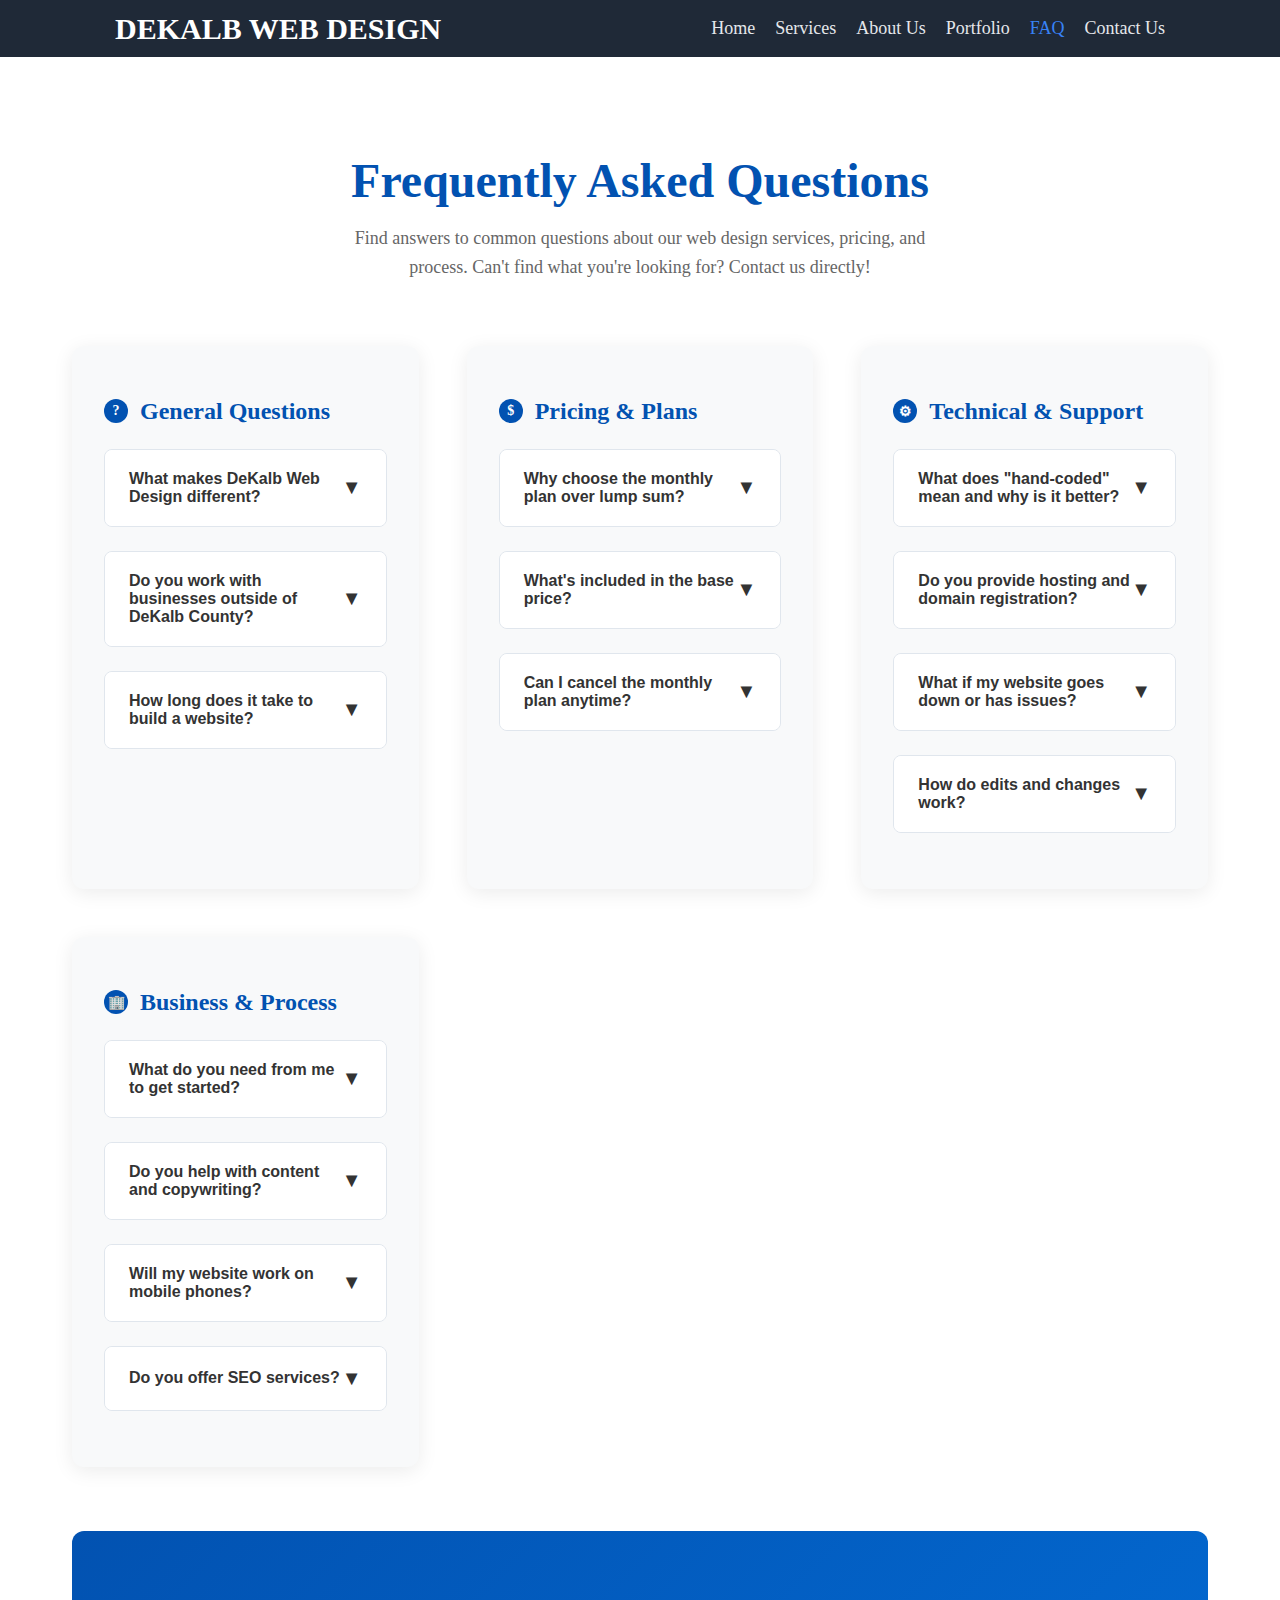
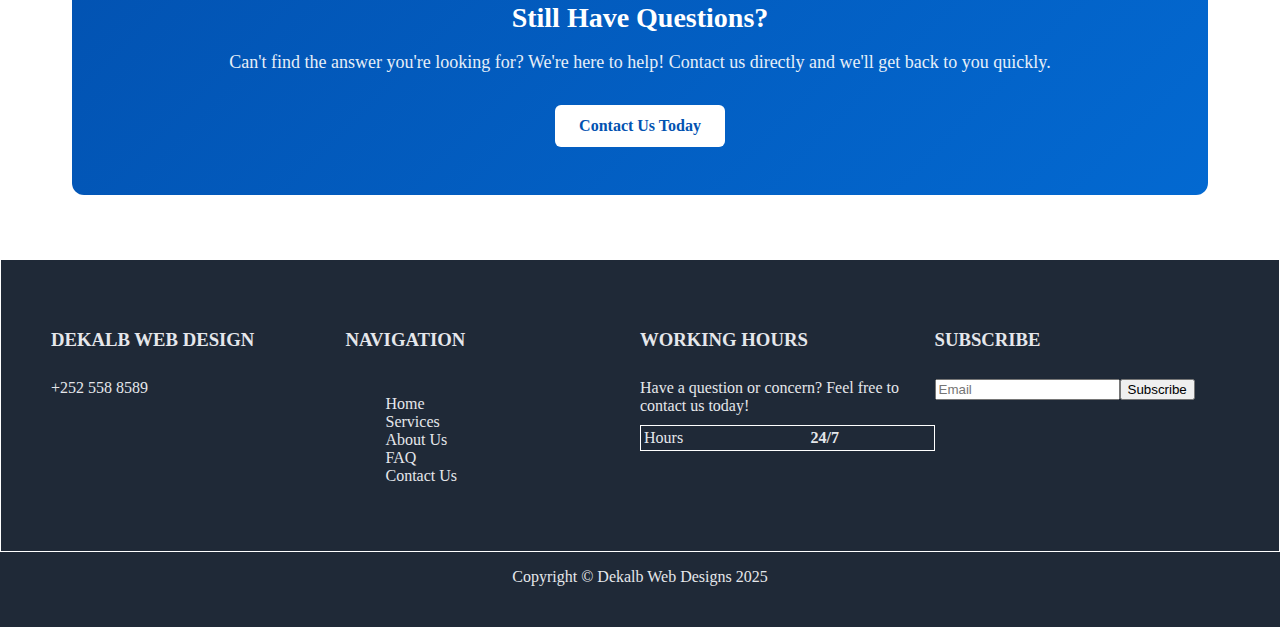
<file: pages/faq.html>
<!DOCTYPE html>
<html lang="en">
<head>
    <meta charset="UTF-8">
    <meta name="viewport" content="width=device-width, initial-scale=1.0">
    <meta name="description" content="Frequently Asked Questions - DeKalb Web Design. Get answers about our web design services, pricing, hosting, and support in DeKalb County, GA.">
    <title>FAQ - Dekalb Web Design</title>
    <link rel="stylesheet" href="../style.css">
    <style>
        /* FAQ Specific Styles */
        .faq-container {
            max-width: 1200px;
            margin: 0 auto;
            padding: 4rem 2rem;
            background: #fff;
        }

        .faq-header {
            text-align: center;
            margin-bottom: 4rem;
        }

        .faq-header h1 {
            color: #0252b1;
            font-size: clamp(2rem, 4vw, 3rem);
            margin-bottom: 1rem;
            font-weight: 700;
        }

        .faq-header p {
            color: #666;
            font-size: 1.125rem;
            max-width: 600px;
            margin: 0 auto;
            line-height: 1.6;
        }

        .faq-categories {
            display: grid;
            grid-template-columns: repeat(auto-fit, minmax(300px, 1fr));
            gap: 3rem;
            margin-bottom: 4rem;
        }

        .faq-category {
            background: #f8f9fa;
            border-radius: 12px;
            padding: 2rem;
            box-shadow: 0 4px 20px rgba(0, 0, 0, 0.08);
            transition: transform 0.3s ease, box-shadow 0.3s ease;
        }

        .faq-category:hover {
            transform: translateY(-5px);
            box-shadow: 0 8px 30px rgba(0, 0, 0, 0.12);
        }

        .category-title {
            color: #0252b1;
            font-size: 1.5rem;
            font-weight: 700;
            margin-bottom: 1.5rem;
            display: flex;
            align-items: center;
            gap: 0.75rem;
        }

        .category-icon {
            width: 24px;
            height: 24px;
            background: #0252b1;
            border-radius: 50%;
            display: flex;
            align-items: center;
            justify-content: center;
            color: white;
            font-weight: bold;
            font-size: 0.875rem;
        }

        .faq-item {
            margin-bottom: 1.5rem;
            border: 1px solid #e0e6ed;
            border-radius: 8px;
            overflow: hidden;
            background: white;
            transition: all 0.3s ease;
        }

        .faq-item:hover {
            border-color: #0252b1;
            box-shadow: 0 2px 8px rgba(2, 82, 177, 0.1);
        }

        .faq-question {
            background: white;
            border: none;
            width: 100%;
            text-align: left;
            padding: 1.25rem 1.5rem;
            font-size: 1rem;
            font-weight: 600;
            color: #333;
            cursor: pointer;
            transition: all 0.3s ease;
            display: flex;
            justify-content: space-between;
            align-items: center;
        }

        .faq-question:hover {
            background: #f8f9fa;
            color: #0252b1;
        }

        .faq-question.active {
            background: #0252b1;
            color: white;
        }

        .faq-toggle {
            font-size: 1.25rem;
            font-weight: bold;
            transition: transform 0.3s ease;
        }

        .faq-question.active .faq-toggle {
            transform: rotate(180deg);
        }

        .faq-answer {
            max-height: 0;
            overflow: hidden;
            transition: max-height 0.3s ease, padding 0.3s ease;
            background: white;
        }

        .faq-answer.active {
            max-height: 500px;
            padding: 1.5rem;
            border-top: 1px solid #e0e6ed;
        }

        .faq-answer p {
            color: #666;
            line-height: 1.6;
            margin: 0 0 1rem 0;
        }

        .faq-answer p:last-child {
            margin-bottom: 0;
        }

        .faq-answer strong {
            color: #0252b1;
        }

        .contact-cta {
            background: linear-gradient(135deg, #0252b1 0%, #0369d1 100%);
            color: white;
            padding: 3rem 2rem;
            border-radius: 12px;
            text-align: center;
            margin-top: 4rem;
        }

        .contact-cta h2 {
            font-size: 1.75rem;
            margin-bottom: 1rem;
            font-weight: 700;
        }

        .contact-cta p {
            font-size: 1.125rem;
            margin-bottom: 2rem;
            opacity: 0.9;
        }

        .cta-button {
            background: white;
            color: #0252b1;
            padding: 12px 24px;
            border: none;
            border-radius: 6px;
            font-weight: 600;
            font-size: 1rem;
            cursor: pointer;
            transition: all 0.3s ease;
            text-decoration: none;
            display: inline-block;
        }

        .cta-button:hover {
            background: #f8f9fa;
            transform: translateY(-2px);
            box-shadow: 0 4px 12px rgba(0, 0, 0, 0.15);
        }

        @media (max-width: 768px) {
            .faq-container {
                padding: 2rem 1rem;
            }
            
            .faq-categories {
                grid-template-columns: 1fr;
                gap: 2rem;
            }
            
            .faq-category {
                padding: 1.5rem;
            }
        }
    </style>
</head>
<body>
<header class="header">
    <div class="logo">
        <a href="../index.html" style="color: #ffffff; font-size: clamp(1.5rem, 3vw, 1.875rem);">DEKALB WEB DESIGN</a>
    </div>
    <ul class="links">
        <li><a href="../index.html">Home</a></li>
        <li><a href="./services.html">Services</a></li>
        <li><a href="./about.html">About Us</a></li>
        <li><a href="../pages/portfolio.html">Portfolio</a></li>
        <li><a href="./faq.html" class="active">FAQ</a></li>
        <li><a href="./contact.html">Contact Us</a></li>
    </ul>
</header>

<div class="faq-container">
    <div class="faq-header">
        <h1>Frequently Asked Questions</h1>
        <p>Find answers to common questions about our web design services, pricing, and process. Can't find what you're looking for? Contact us directly!</p>
    </div>

    <div class="faq-categories">
        <!-- General Questions -->
        <div class="faq-category">
            <h2 class="category-title">
                <span class="category-icon">?</span>
                General Questions
            </h2>
            
            <div class="faq-item">
                <button class="faq-question" onclick="toggleFAQ(this)">
                    What makes DeKalb Web Design different?
                    <span class="faq-toggle">▼</span>
                </button>
                <div class="faq-answer">
                    <p>We're a <strong>US-based company</strong> located right here in DeKalb County, GA. All our websites are <strong>100% hand-coded from scratch</strong> - no page builders or templates. This means faster loading times, better SEO performance, and completely custom designs tailored to your business.</p>
                    <p>Plus, we offer <strong>24/7 support</strong> and build long-lasting relationships with our clients rather than just one-time transactions.</p>
                </div>
            </div>

            <div class="faq-item">
                <button class="faq-question" onclick="toggleFAQ(this)">
                    Do you work with businesses outside of DeKalb County?
                    <span class="faq-toggle">▼</span>
                </button>
                <div class="faq-answer">
                    <p>Absolutely! While we're proud to be based in DeKalb County, GA, we work with businesses throughout Georgia and across the United States. Our digital services allow us to collaborate effectively with clients anywhere.</p>
                </div>
            </div>

            <div class="faq-item">
                <button class="faq-question" onclick="toggleFAQ(this)">
                    How long does it take to build a website?
                    <span class="faq-toggle">▼</span>
                </button>
                <div class="faq-answer">
                    <p>Most websites are completed within <strong>2-4 weeks</strong> depending on complexity and the number of pages. Single pages can often be completed within a week.</p>
                    <p>The timeline includes design consultation, development, revisions, and testing. We'll provide you with a specific timeline during our initial consultation.</p>
                </div>
            </div>
        </div>

        <!-- Pricing Questions -->
        <div class="faq-category">
            <h2 class="category-title">
                <span class="category-icon">$</span>
                Pricing & Plans
            </h2>
            
            <div class="faq-item">
                <button class="faq-question" onclick="toggleFAQ(this)">
                    Why choose the monthly plan over lump sum?
                    <span class="faq-toggle">▼</span>
                </button>
                <div class="faq-answer">
                    <p>Our <strong>$175/month plan</strong> is perfect for businesses that want:</p>
                    <p>• <strong>No upfront costs</strong> - start immediately with no down payment<br>
                    • <strong>Unlimited edits</strong> - make changes whenever you need<br>
                    • <strong>Included hosting</strong> - no separate hosting fees<br>
                    • <strong>24/7 support</strong> and lifetime updates</p>
                    <p>It's ideal for businesses that want ongoing support and regular updates to their website.</p>
                </div>
            </div>

            <div class="faq-item">
                <button class="faq-question" onclick="toggleFAQ(this)">
                    What's included in the base price?
                    <span class="faq-toggle">▼</span>
                </button>
                <div class="faq-answer">
                    <p>Our Monthly Plan and Lump Sum plan include up to <strong>5 pages</strong>:</p>
                    <p>• Home page<br>
                    • About page<br>
                    • Services page<br>
                    • Contact page<br>
                    • One additional page of your choice</p>
                    <p>Additional pages are <strong>$125 each</strong>, and adding a blog is <strong>$225</strong>.</p>
                    <p>Our Single Page and Event Page plan on the other hand, come with <strong>one page each</strong>, with the single page plan including a complementary contact page.</p>
                </div>
            </div>

            <div class="faq-item">
                <button class="faq-question" onclick="toggleFAQ(this)">
                    Can I cancel the monthly plan anytime?
                    <span class="faq-toggle">▼</span>
                </button>
                <div class="faq-answer">
                    <p>You can cancel the monthly plan for free after <strong>6 Months of continuous service</strong>. Should you cancel before the mandatory 6 month period you will be charged for the remaining cost of the website up to $1500. </p>
                    <p>Also, if you cancel, you will lose access to website and need to find an alternative option for continuous service.</p>
                </div>
            </div>
        </div>

        <!-- Technical Questions -->
        <div class="faq-category">
            <h2 class="category-title">
                <span class="category-icon">⚙</span>
                Technical & Support
            </h2>
            
            <div class="faq-item">
                <button class="faq-question" onclick="toggleFAQ(this)">
                    What does "hand-coded" mean and why is it better?
                    <span class="faq-toggle">▼</span>
                </button>
                <div class="faq-answer">
                    <p><strong>Hand-coded</strong> means we write every line of HTML, CSS, and JavaScript from scratch instead of using page builders like WordPress, Wix, or Squarespace.</p>
                    <p>Benefits include:<br>
                    • <strong>Faster loading times</strong> - cleaner, optimized code<br>
                    • <strong>Better SEO</strong> - Google prefers fast, well-structured sites<br>
                    • <strong>Complete customization</strong> - no template limitations<br>
                    • <strong>Better security</strong> - no plugin vulnerabilities</p>
                </div>
            </div>

            <div class="faq-item">
                <button class="faq-question" onclick="toggleFAQ(this)">
                    Do you provide hosting and domain registration?
                    <span class="faq-toggle">▼</span>
                </button>
                <div class="faq-answer">
                    <p><strong>Yes!</strong> We handle everything:</p>
                    <p>• <strong>Domain registration</strong> - we'll help you choose and register the perfect domain name<br>
                    • <strong>Web hosting</strong> - reliable, fast hosting included in our monthly plan<br>
                    • <strong>SSL certificates</strong> - secure your site with HTTPS<br>
                    • <strong>Email setup</strong> - professional email addresses with your domain</p>
                </div>
            </div>

            <div class="faq-item">
                <button class="faq-question" onclick="toggleFAQ(this)">
                    What if my website goes down or has issues?
                    <span class="faq-toggle">▼</span>
                </button>
                <div class="faq-answer">
                    <p>We provide <strong>24/7 monitoring and support</strong>. If there's ever an issue with your website, we'll:</p>
                    <p>• <strong>Detect problems quickly</strong> with automated monitoring<br>
                    • <strong>Fix issues immediately</strong> - often before you even notice<br>
                    • <strong>Keep you informed</strong> about any maintenance or updates<br>
                    • <strong>Maintain backups</strong> so your data is always safe</p>
                </div>
            </div>

            <div class="faq-item">
                <button class="faq-question" onclick="toggleFAQ(this)">
                    How do edits and changes work?
                    <span class="faq-toggle">▼</span>
                </button>
                <div class="faq-answer">
                    <p><strong>Monthly plan clients</strong> get unlimited edits included - just contact us with your changes and we'll handle them quickly.</p>
                    <p><strong>Lump sum clients</strong> pay $50/hour for edits with a 1-hour minimum. Most small changes (text updates, image swaps) are completed within an hour.</p>
                    <p>All clients can request edits via phone, email, or our contact form.</p>
                </div>
            </div>
        </div>

        <!-- Business Questions -->
        <div class="faq-category">
            <h2 class="category-title">
                <span class="category-icon">🏢</span>
                Business & Process
            </h2>
            
            <div class="faq-item">
                <button class="faq-question" onclick="toggleFAQ(this)">
                    What do you need from me to get started?
                    <span class="faq-toggle">▼</span>
                </button>
                <div class="faq-answer">
                    <p>To get started, we'll need:</p>
                    <p>• <strong>Your business information</strong> - what you do, your target audience<br>
                    • <strong>Content</strong> - text, images, logos you want on the site<br>
                    • <strong>Design preferences</strong> - colors, styles, examples you like<br>
                    • <strong>Contact information</strong> - phone, email, address, hours</p>
                    <p>Don't worry if you don't have everything ready - we'll guide you through the process!</p>
                </div>
            </div>

            <div class="faq-item">
                <button class="faq-question" onclick="toggleFAQ(this)">
                    Do you help with content and copywriting?
                    <span class="faq-toggle">▼</span>
                </button>
                <div class="faq-answer">
                    <p><strong>Absolutely!</strong> We can help you:</p>
                    <p>• <strong>Write compelling copy</strong> that converts visitors to customers<br>
                    • <strong>Optimize content for SEO</strong> to help you rank on Google<br>
                    • <strong>Structure information</strong> in a user-friendly way<br>
                    • <strong>Source stock photos</strong> if you need professional images</p>
                </div>
            </div>

            <div class="faq-item">
                <button class="faq-question" onclick="toggleFAQ(this)">
                    Will my website work on mobile phones?
                    <span class="faq-toggle">▼</span>
                </button>
                <div class="faq-answer">
                    <p><strong>Yes!</strong> Every website we build is <strong>fully responsive</strong>, meaning it automatically adapts to look perfect on:</p>
                    <p>• Desktop computers<br>
                    • Tablets<br>
                    • Smartphones<br>
                    • All screen sizes</p>
                    <p>With over 60% of web traffic coming from mobile devices, this is essential for your success.</p>
                </div>
            </div>

            <div class="faq-item">
                <button class="faq-question" onclick="toggleFAQ(this)">
                    Do you offer SEO services?
                    <span class="faq-toggle">▼</span>
                </button>
                <div class="faq-answer">
                    <p><strong>Basic SEO optimization is included</strong> with all our websites:</p>
                    <p>• <strong>Fast loading speeds</strong> (Google's #1 ranking factor)<br>
                    • <strong>Mobile optimization</strong><br>
                    • <strong>Clean, semantic code</strong><br>
                    • <strong>Proper meta tags and structure</strong><br>
                    • <strong>Local SEO setup</strong> for local businesses</p>
                    <p>For advanced SEO services and ongoing optimization, we can discuss additional packages.</p>
                </div>
            </div>
        </div>
    </div>

    <div class="contact-cta">
        <h2 style="color: #ffffff;">Still Have Questions?</h2>
        <p>Can't find the answer you're looking for? We're here to help! Contact us directly and we'll get back to you quickly.</p>
        <a href="./contact.html" class="cta-button">Contact Us Today</a>
    </div>
</div>

<div class="footer">
    <div class="footertop">
        <div class="footersub">
            <h3>DEKALB WEB DESIGN</h3>
            <div>+252 558 8589</div>
        </div>
        <div class="footersub">
            <h3>NAVIGATION</h3>
            <ul>
                <li><a href="../index.html">Home</a></li>
                <li><a href="./services.html">Services</a></li>
                <li><a href="./about.html">About Us</a></li>
                <li><a href="./faq.html">FAQ</a></li>
                <li><a href="./contact.html">Contact Us</a></li>
            </ul>
        </div>
        <div class="footersub">
            <h3>WORKING HOURS</h3>
            <div>Have a question or concern? Feel free to contact us today!</div>
            <table class="workingtable">
                <tbody>
                    <tr>
                        <td>Hours</td>
                        <th>24/7</th>
                    </tr>
                </tbody>
            </table>
        </div>
        <div class="footersub">
            <h3>SUBSCRIBE</h3>
            <form class="subbtn" action="https://formsubmit.co/5a2e46af93c6aa77ab3f80234f59ee0e" method="POST">
                <input type="hidden" name="_next" value="https://dekalbwebdesign.com">
                <div>
                    <label for="email"></label>
                    <input type="email" id="email" name="email" placeholder="Email" required>
                </div>
                <div>
                    <button type="submit">Subscribe</button>
                </div>
            </form>
        </div>
    </div>
    <div style="padding: 1rem 0;">Copyright © Dekalb Web Designs 2025</div>
</div>

<script>
function toggleFAQ(button) {
    const answer = button.nextElementSibling;
    const isActive = button.classList.contains('active');
    
    // Close all other FAQ items
    document.querySelectorAll('.faq-question.active').forEach(activeButton => {
        if (activeButton !== button) {
            activeButton.classList.remove('active');
            activeButton.nextElementSibling.classList.remove('active');
        }
    });
    
    // Toggle current FAQ item
    if (isActive) {
        button.classList.remove('active');
        answer.classList.remove('active');
    } else {
        button.classList.add('active');
        answer.classList.add('active');
    }
}

// Close FAQ when clicking outside
document.addEventListener('click', function(event) {
    if (!event.target.closest('.faq-item')) {
        document.querySelectorAll('.faq-question.active').forEach(button => {
            button.classList.remove('active');
            button.nextElementSibling.classList.remove('active');
        });
    }
});
</script>

</body>
</html>
</file>
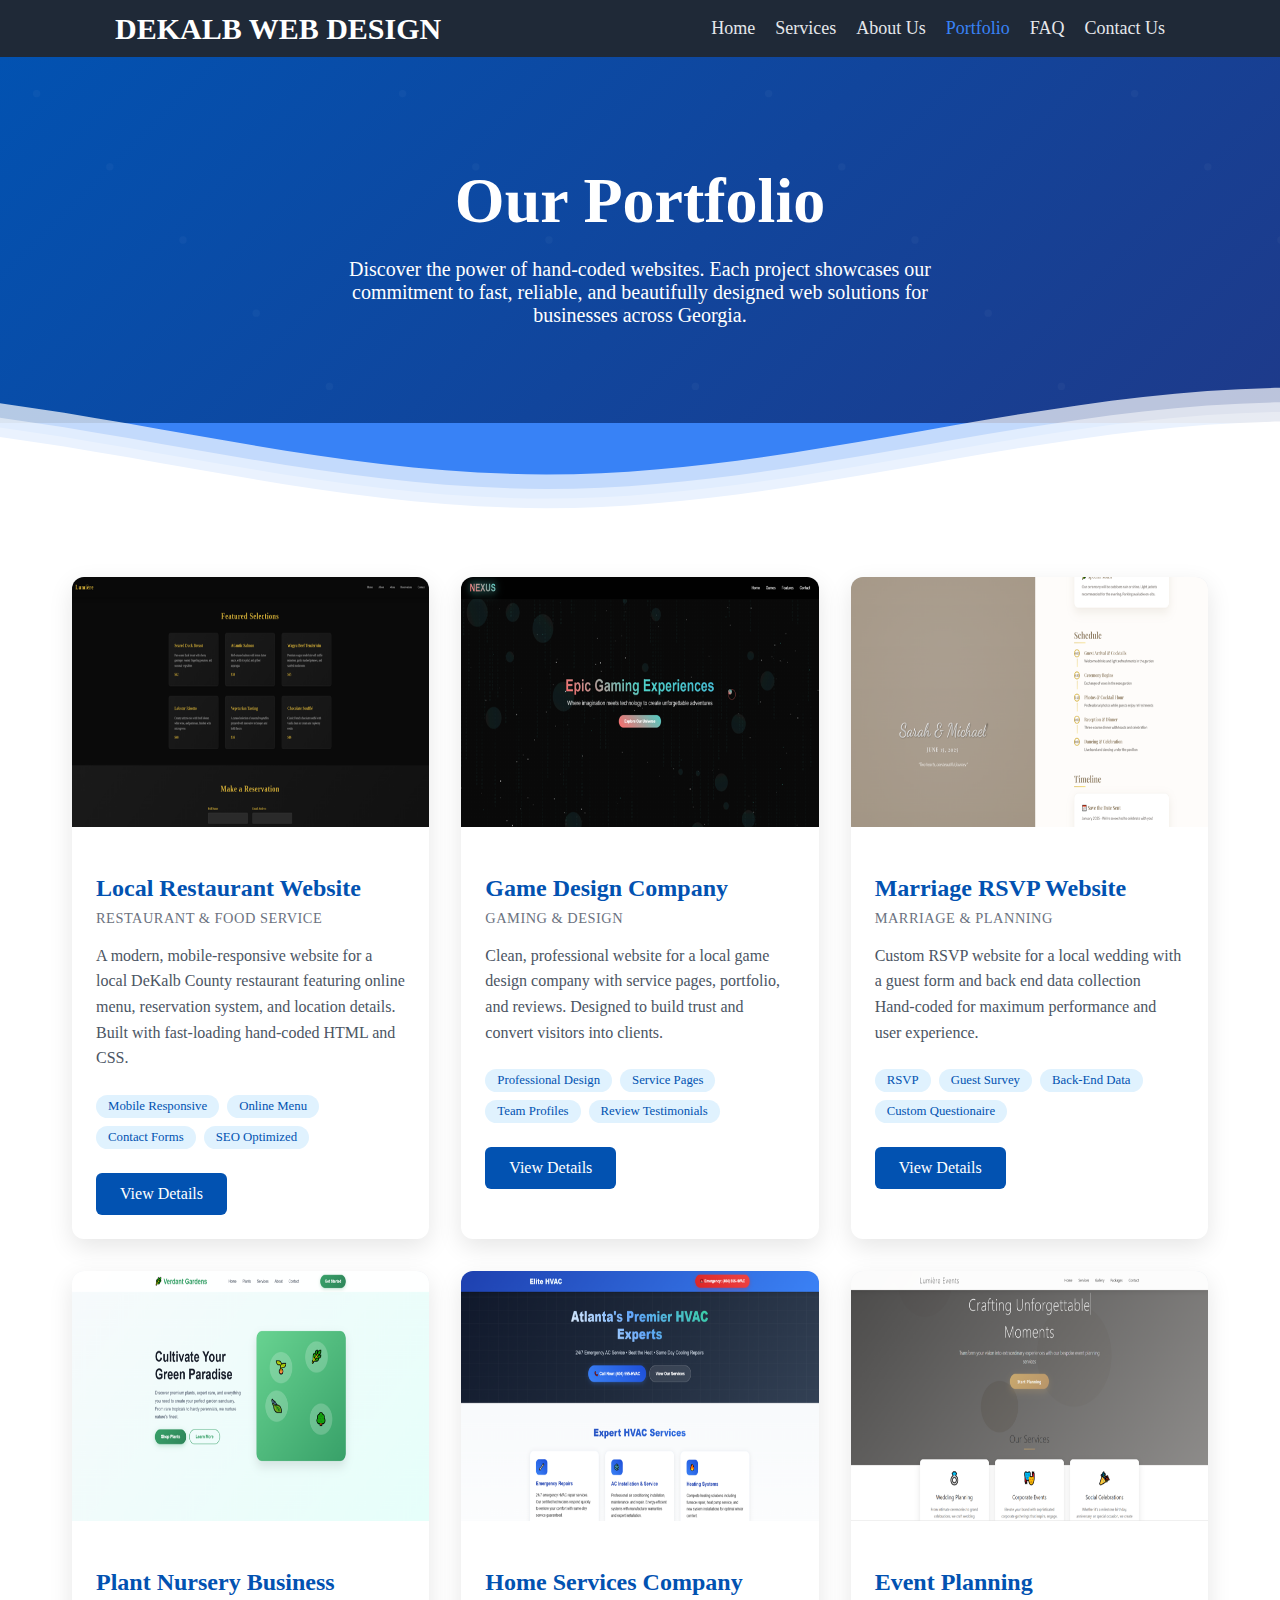
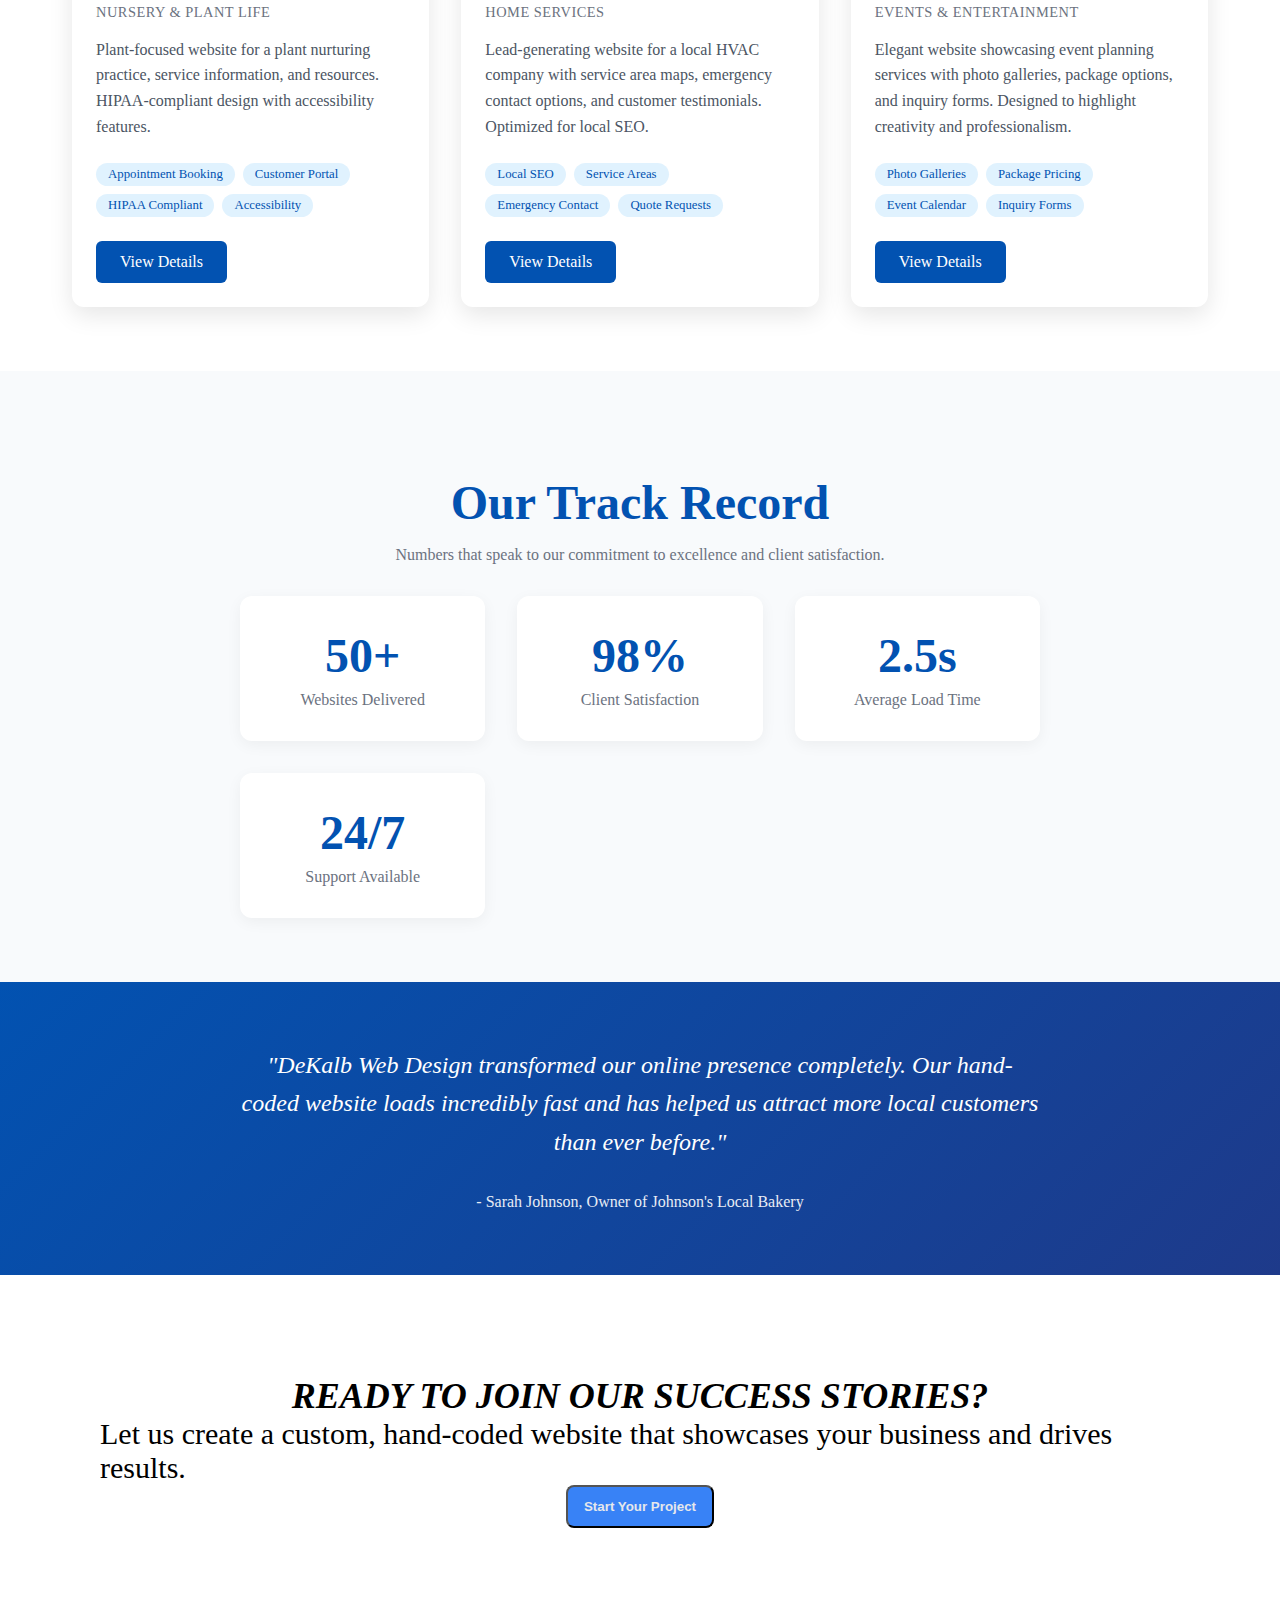
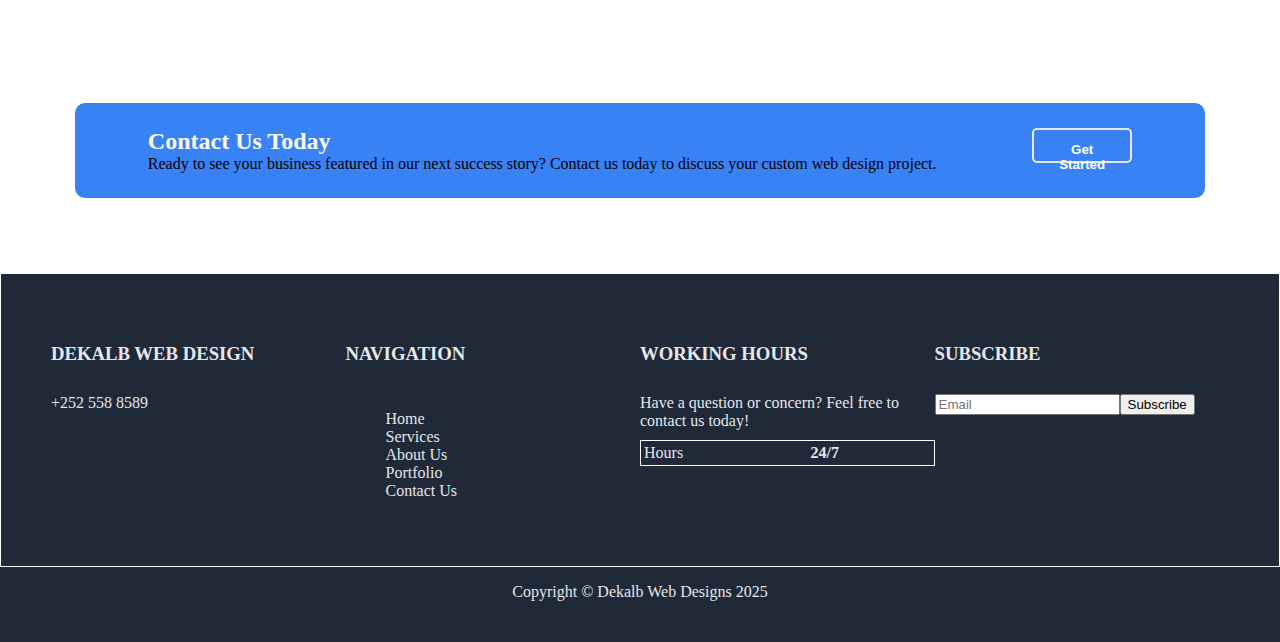
<file: pages/portfolio.html>
<!DOCTYPE html>
<html lang="en">
<head>
    <meta charset="UTF-8">
    <meta name="viewport" content="width=device-width, initial-scale=1.0">
    <meta name="description" content="View our portfolio of custom hand-coded websites. Professional web design examples from DeKalb Web Design serving businesses in DeKalb County, GA.">
    <title>Portfolio - Dekalb Web Design</title>
    <link rel="stylesheet" href="../style.css">
    <style>
        /* Portfolio specific styles that match the existing design language */
        .portfolio-hero {
            background: linear-gradient(135deg, #0252b1 0%, #1e3a8a 100%);
            color: white;
            padding: 4rem 2rem;
            text-align: center;
            position: relative;
            overflow: hidden;
        }
        
        .portfolio-hero::before {
            content: '';
            position: absolute;
            top: 0;
            left: 0;
            right: 0;
            bottom: 0;
            background: url('data:image/svg+xml,<svg xmlns="http://www.w3.org/2000/svg" viewBox="0 0 100 100"><circle cx="10" cy="10" r="1" fill="rgba(255,255,255,0.1)"/><circle cx="30" cy="30" r="1" fill="rgba(255,255,255,0.1)"/><circle cx="50" cy="50" r="1" fill="rgba(255,255,255,0.1)"/><circle cx="70" cy="70" r="1" fill="rgba(255,255,255,0.1)"/><circle cx="90" cy="90" r="1" fill="rgba(255,255,255,0.1)"/></svg>');
            opacity: 0.3;
        }
        
        .portfolio-hero h1 {
            font-size: clamp(2.5rem, 5vw, 4rem);
            font-weight: bold;
            margin-bottom: 1rem;
            position: relative;
            z-index: 1;
        }
        
        .portfolio-hero p {
            font-size: 1.25rem;
            margin-bottom: 2rem;
            max-width: 600px;
            margin-left: auto;
            margin-right: auto;
            position: relative;
            z-index: 1;
        }
        
        .portfolio-grid {
            display: grid;
            grid-template-columns: repeat(auto-fit, minmax(350px, 1fr));
            gap: 2rem;
            padding: 4rem 2rem;
            max-width: 1200px;
            margin: 0 auto;
        }
        
        .portfolio-item {
            background: white;
            border-radius: 12px;
            box-shadow: 0 8px 25px rgba(0, 0, 0, 0.1);
            overflow: hidden;
            transition: transform 0.3s ease, box-shadow 0.3s ease;
            position: relative;
        }
        
        .portfolio-item:hover {
            transform: translateY(-5px);
            box-shadow: 0 15px 35px rgba(0, 0, 0, 0.15);
        }
        
        .portfolio-image {
            width: 100%;
            height: 250px;
            background: linear-gradient(45deg, #f0f4f8, #e2e8f0);
            display: flex;
            align-items: center;
            justify-content: center;
            position: relative;
            overflow: hidden;
        }
        
        .portfolio-image::before {
            content: '';
            position: absolute;
            top: 20px;
            left: 20px;
            right: 20px;
            bottom: 20px;
            border: 2px solid #0252b1;
            border-radius: 8px;
            background: white;
        }
        
        .portfolio-image::after {
            content: '🌐';
            font-size: 3rem;
            position: relative;
            z-index: 1;
        }
        
        .portfolio-content {
            padding: 1.5rem;
        }
        
        .portfolio-title {
            font-size: 1.5rem;
            font-weight: bold;
            color: #0252b1;
            margin-bottom: 0.5rem;
        }
        
        .portfolio-category {
            color: #6b7280;
            font-size: 0.9rem;
            margin-bottom: 1rem;
            text-transform: uppercase;
            letter-spacing: 0.5px;
        }
        
        .portfolio-description {
            color: #4b5563;
            line-height: 1.6;
            margin-bottom: 1.5rem;
        }
        
        .portfolio-features {
            display: flex;
            flex-wrap: wrap;
            gap: 0.5rem;
            margin-bottom: 1.5rem;
        }
        
        .feature-tag {
            background: #e0f2fe;
            color: #0252b1;
            padding: 0.25rem 0.75rem;
            border-radius: 20px;
            font-size: 0.8rem;
            font-weight: 500;
        }
        
        .portfolio-cta {
            background: #0252b1;
            color: white;
            padding: 0.75rem 1.5rem;
            border: none;
            border-radius: 6px;
            cursor: pointer;
            font-weight: 500;
            transition: background 0.3s ease;
            text-decoration: none;
            display: inline-block;
        }
        
        .portfolio-cta:hover {
            background: #1e3a8a;
            color: white;
        }
        
        .stats-section {
            background: #f8fafc;
            padding: 4rem 2rem;
            text-align: center;
        }
        
        .stats-grid {
            display: grid;
            grid-template-columns: repeat(auto-fit, minmax(200px, 1fr));
            gap: 2rem;
            max-width: 800px;
            margin: 2rem auto 0;
        }
        
        .stat-item {
            background: white;
            padding: 2rem 1rem;
            border-radius: 12px;
            box-shadow: 0 4px 15px rgba(0, 0, 0, 0.05);
        }
        
        .stat-number {
            font-size: 3rem;
            font-weight: bold;
            color: #0252b1;
            margin-bottom: 0.5rem;
        }
        
        .stat-label {
            color: #6b7280;
            font-weight: 500;
        }
        
        .testimonial-section {
            background: linear-gradient(135deg, #0252b1 0%, #1e3a8a 100%);
            color: white;
            padding: 4rem 2rem;
            text-align: center;
        }
        
        .testimonial-content {
            max-width: 800px;
            margin: 0 auto;
        }
        
        .testimonial-quote {
            font-size: 1.5rem;
            font-style: italic;
            margin-bottom: 2rem;
            line-height: 1.6;
        }
        
        .testimonial-author {
            font-weight: 500;
            opacity: 0.9;
        }
        
        @media (max-width: 768px) {
            .portfolio-grid {
                grid-template-columns: 1fr;
                padding: 2rem 1rem;
            }
            
            .portfolio-hero {
                padding: 3rem 1rem;
            }
            
            .stats-grid {
                grid-template-columns: repeat(2, 1fr);
            }
        }
    </style>
</head>
<body>
<header class="header">
    <div class="logo">
        <a href="../index.html" style="color: #ffffff; font-size: clamp(1.5rem, 3vw, 1.875rem);">DEKALB WEB DESIGN</a>
    </div>
    <ul class="links">
        <li><a href="../index.html">Home</a></li>
        <li><a href="../pages/services.html">Services</a></li>
        <li><a href="../pages/about.html">About Us</a></li>
        <li><a href="../pages/portfolio.html" class="active">Portfolio</a></li>
        <li><a href="../pages/faq.html">FAQ</a></li>
        <li><a href="../pages/contact.html">Contact Us</a></li>
    </ul>
</header>

<div class="portfolio-hero">
    <h1>Our Portfolio</h1>
    <p>Discover the power of hand-coded websites. Each project showcases our commitment to fast, reliable, and beautifully designed web solutions for businesses across Georgia.</p>
</div>

<!--Hero area end-->
<div class="hero_area">
    <svg class="waves" xmlns="http://www.w3.org/2000/svg" xmlns:xlink="http://www.w3.org/1999/xlink" viewBox="0 24 150 28" preserveAspectRatio="none" shape-rendering="auto">
        <defs>
            <path id="gentle-wave" d="M-160 44c30 0 58-18 88-18s 58 18 88 18 58-18 88-18 58 18 88 18 v44h-352z" />
        </defs>
        <g class="parallax">
            <use xlink:href="#gentle-wave" x="48" y="0" fill="rgba(255,255,255,0.7" />
            <use xlink:href="#gentle-wave" x="48" y="3" fill="rgba(255,255,255,0.5)" />
            <use xlink:href="#gentle-wave" x="48" y="5" fill="rgba(255,255,255,0.3)" />
            <use xlink:href="#gentle-wave" x="48" y="7" fill="#fff" />
        </g>
    </svg>
</div>
<!--Hero area end-->

<div class="portfolio-grid">
    <div class="portfolio-item">
        <img class="portfolio-image" src="../images/testimage.png">
        <div class="portfolio-content">
            <h3 class="portfolio-title">Local Restaurant Website</h3>
            <div class="portfolio-category">Restaurant & Food Service</div>
            <p class="portfolio-description">A modern, mobile-responsive website for a local DeKalb County restaurant featuring online menu, reservation system, and location details. Built with fast-loading hand-coded HTML and CSS.</p>
            <div class="portfolio-features">
                <span class="feature-tag">Mobile Responsive</span>
                <span class="feature-tag">Online Menu</span>
                <span class="feature-tag">Contact Forms</span>
                <span class="feature-tag">SEO Optimized</span>
            </div>
            <a href="../pages/contact.html" class="portfolio-cta">View Details</a>
        </div>
    </div>

    <div class="portfolio-item">
        <img class="portfolio-image" src="../images/template1.png">
        <div class="portfolio-content">
            <h3 class="portfolio-title">Game Design Company</h3>
            <div class="portfolio-category">Gaming & Design</div>
            <p class="portfolio-description">Clean, professional website for a local game design company with service pages, portfolio, and reviews. Designed to build trust and convert visitors into clients.</p>
            <div class="portfolio-features">
                <span class="feature-tag">Professional Design</span>
                <span class="feature-tag">Service Pages</span>
                <span class="feature-tag">Team Profiles</span>
                <span class="feature-tag">Review Testimonials</span>
            </div>
            <a href="../pages/contact.html" class="portfolio-cta">View Details</a>
        </div>
    </div>

    <div class="portfolio-item">
        <img class="portfolio-image" src="../images/template2.png">
        <div class="portfolio-content">
            <h3 class="portfolio-title">Marriage RSVP Website</h3>
            <div class="portfolio-category">Marriage & Planning</div>
            <p class="portfolio-description">Custom RSVP website for a local wedding with a guest form and back end data collection Hand-coded for maximum performance and user experience.</p>
            <div class="portfolio-features">
                <span class="feature-tag">RSVP</span>
                <span class="feature-tag">Guest Survey</span>
                <span class="feature-tag">Back-End Data</span>
                <span class="feature-tag">Custom Questionaire</span>
            </div>
            <a href="../pages/contact.html" class="portfolio-cta">View Details</a>
        </div>
    </div>

    <div class="portfolio-item">
        <img class="portfolio-image" src="../images/template3.png">
        <div class="portfolio-content">
            <h3 class="portfolio-title">Plant Nursery Business</h3>
            <div class="portfolio-category">Nursery & Plant Life</div>
            <p class="portfolio-description">Plant-focused website for a plant nurturing practice, service information, and resources. HIPAA-compliant design with accessibility features.</p>
            <div class="portfolio-features">
                <span class="feature-tag">Appointment Booking</span>
                <span class="feature-tag">Customer Portal</span>
                <span class="feature-tag">HIPAA Compliant</span>
                <span class="feature-tag">Accessibility</span>
            </div>
            <a href="../pages/contact.html" class="portfolio-cta">View Details</a>
        </div>
    </div>

    <div class="portfolio-item">
        <img class="portfolio-image" src="../images/template6.png">
        <div class="portfolio-content">
            <h3 class="portfolio-title">Home Services Company</h3>
            <div class="portfolio-category">Home Services</div>
            <p class="portfolio-description">Lead-generating website for a local HVAC company with service area maps, emergency contact options, and customer testimonials. Optimized for local SEO.</p>
            <div class="portfolio-features">
                <span class="feature-tag">Local SEO</span>
                <span class="feature-tag">Service Areas</span>
                <span class="feature-tag">Emergency Contact</span>
                <span class="feature-tag">Quote Requests</span>
            </div>
            <a href="../pages/contact.html" class="portfolio-cta">View Details</a>
        </div>
    </div>

    <div class="portfolio-item">
        <img class="portfolio-image" src="../images/template7.png">
        <div class="portfolio-content">
            <h3 class="portfolio-title">Event Planning</h3>
            <div class="portfolio-category">Events & Entertainment</div>
            <p class="portfolio-description">Elegant website showcasing event planning services with photo galleries, package options, and inquiry forms. Designed to highlight creativity and professionalism.</p>
            <div class="portfolio-features">
                <span class="feature-tag">Photo Galleries</span>
                <span class="feature-tag">Package Pricing</span>
                <span class="feature-tag">Event Calendar</span>
                <span class="feature-tag">Inquiry Forms</span>
            </div>
            <a href="../pages/contact.html" class="portfolio-cta">View Details</a>
        </div>
    </div>
</div>

<div class="stats-section">
    <h2 style="color: #0252b1; margin-bottom: 1rem;">Our Track Record</h2>
    <p style="color: #6b7280; max-width: 600px; margin: 0 auto;">Numbers that speak to our commitment to excellence and client satisfaction.</p>
    <div class="stats-grid">
        <div class="stat-item">
            <div class="stat-number">50+</div>
            <div class="stat-label">Websites Delivered</div>
        </div>
        <div class="stat-item">
            <div class="stat-number">98%</div>
            <div class="stat-label">Client Satisfaction</div>
        </div>
        <div class="stat-item">
            <div class="stat-number">2.5s</div>
            <div class="stat-label">Average Load Time</div>
        </div>
        <div class="stat-item">
            <div class="stat-number">24/7</div>
            <div class="stat-label">Support Available</div>
        </div>
    </div>
</div>

<div class="testimonial-section">
    <div class="testimonial-content">
        <div class="testimonial-quote">
            "DeKalb Web Design transformed our online presence completely. Our hand-coded website loads incredibly fast and has helped us attract more local customers than ever before."
        </div>
        <div class="testimonial-author">
            - Sarah Johnson, Owner of Johnson's Local Bakery
        </div>
    </div>
</div>

<div class="bodythree">
    <div class="testimonial">READY TO JOIN OUR SUCCESS STORIES?</div>
    <div class="author">Let us create a custom, hand-coded website that showcases your business and drives results.</div>
    <a href="../pages/contact.html">
        <button class="button1" style="padding: 12px 16px">Start Your Project</button>
    </a>
</div>

<div class="bodyfour">
    <div class="bftext">
        <div class="logo">Contact Us Today</div>
        <div>Ready to see your business featured in our next success story? 
            Contact us today to discuss your custom web design project.
        </div>
    </div>
    <a href="../pages/contact.html">
        <button class="button2" style="padding: 12px 16px">Get Started</button>
    </a>
</div>

<div class="footer">
    <div class="footertop">
        <div class="footersub">
            <h3>DEKALB WEB DESIGN</h3>
            <div>+252 558 8589</div>
        </div>
        <div class="footersub">
            <h3>NAVIGATION</h3>
            <ul>
                <li><a href="../index.html">Home</a></li>
                <li><a href="../pages/services.html">Services</a></li>
                <li><a href="../pages/about.html">About Us</a></li>
                <li><a href="../pages/portfolio.html">Portfolio</a></li>
                <li><a href="../pages/contact.html">Contact Us</a></li>
            </ul>
        </div>
        <div class="footersub">
            <h3>WORKING HOURS</h3>
            <div>Have a question or concern? Feel free to contact us today!</div>
            <table class="workingtable">
                <tbody>
                    <tr>
                        <td>Hours</td>
                        <th>24/7</th>
                    </tr>
                </tbody>
            </table>
        </div>
        <div class="footersub">
            <h3>SUBSCRIBE</h3>
            <form class="subbtn" action="https://formsubmit.co/5a2e46af93c6aa77ab3f80234f59ee0e" method="POST">
                <input type="hidden" name="_next" value="https://dekalbwebdesign.com">
                <div>
                    <label for="email"></label>
                    <input type="email" id="email" name="email" placeholder="Email" required>
                </div>
                <div>
                    <button type="submit">Subscribe</button>
                </div>
            </form>
        </div>
    </div>
    <div style="padding: 1rem 0;">Copyright © Dekalb Web Designs 2025</div>
</div>

</body>
</html>
</file>
<file: style.css>
body {
    margin: auto;
}

.active {
    color: #3882f6;
}

.grandheader {
    background-image: url('./images/bg3.jpg');
    background-size: cover;
    height: 600px;
}

.grandheader2 {
    background-color: #f9faf8;
    background-size: cover;
    height: 600px;
}

.header {
    display: flex;
    font-size: 18px;
    color: #e5e7eb;
    justify-content: space-around;
    position:sticky;
    background-color: #1f2937;
    width: 100%;
    

}


.bodyone {
    display: flex;
    padding: 50px;
    justify-content: flex-start;
    align-items: center;
    gap: 50px;
}

.bodyonetwo {
    display: flex;
    padding: 50px;
    align-items: space-between;
    justify-content: space-around;
    background-color: #e5e7eb;
    gap: 150px;
}

.text3 {
    width: 600px;
}

.emptyBut {
    text-decoration: none;
    border: none;
    background-color: transparent;
    text-align: left;
    color:#3882f6
}

.botext {
    display: flex;
    flex-direction: column;
    align-content: center;
    width: 435px;
    gap: 10px;
    flex-shrink: 1;
}

.links {
    display: flex;
    gap: 20px;
}

.info {
    text-align: center;
    color: #1f2937;
    font-weight: 900;
}

.logo {
    font-size: 24px;
    color: #f9faf8;
    font-weight: 900;
    align-content: center;
    justify-self: flex-start;
}

h2 {
    font-size: 48px;
    font-weight: 900;
    color: #f9faf8;
}

.hero1 {
    font-size: 48px;
    font-weight: 900;
    color: #3882f6;
    margin-top: 50px;
}

ul {
    list-style-type: none;
}

.button1 {
    background-color: #3882f6;
    color: #e5e7eb;
    padding: 10px;
    border-radius: 8px;
    max-width: 150px;
    cursor: pointer;
    font-weight: 700;
}

a {
    text-decoration: none;
    color: #e5e7eb;
}

.dolphin {
    height: 250px;
    margin-top: 50px;
    margin-right: 75px;
    width: 450px;
    align-self: flex-start;
}

.hold {
    display: flex;
    max-width: 250px;
    flex-wrap: 100px;
    gap: 10px;
    flex-direction: column;
    align-items: center;
}

.hold2 {
    display: flex;
    max-width: 400px;
    flex-wrap: 100px;
    gap: 15px;
    flex-direction: column;
    align-items: left;   
}

.hold3 {
    display: flex;
    max-width: 400px;
    flex-wrap: 100px;
    gap: 15px;
    flex-direction: column;
    align-items: left;   
}

.bodyonetwo2 {
    display: flex;
    padding: 50px;
    justify-content: space-around;
    background-color: #e5e7eb;
    gap: 150px;
}

.boxman {
    height: 200px;
    width: 250px;
    border: 2px solid #3882f6;
    border-radius: 10px;
    align-content: center;
}

.boxman2 {
    height: 250px;
    width: 350px;
    border: 2px solid #3882f6;
    border-radius: 10px;
    align-content: center;
}

.boxman3 {
    height: 100%;
    width: 100%;
    border: 2px solid #3882f6;
    border-radius: 10px;
    align-content: center;
}

.text {
    flex: 1 1 auto;
}

.imagehold {
    display: flex;
    flex-direction: column;
    justify-content: center;
    align-items: center;
    gap: 100px;
}

.subhold {
    display: flex;
    gap: 150px;
    justify-content: space-around;
}

.subhold2 {
    display: flex;
    flex-direction: column;
    justify-content: center;
    align-items: center;
    width: 250px;
}

.subhold3 {
    display: flex;
    justify-content: center;
    align-items: center;
    gap: 75px;
}

.subinfo {
    font-weight: 900;
}

.bodytwo {
    margin-bottom: 50px;
    font-size: 20px;
    text-align: center;
}

.bodytwoone {
background-color: #3882f6;
}

.bodythree {
    
    display: flex;
    justify-content: center;
    align-items: center;
    flex-direction: column;
    padding: 100px;
    
}

.bodythreetwo {
    background-color: #e5e7eb;
    display: flex;
    justify-content: center;
    align-content: flex-start;
    padding-top: 35px;
    padding-bottom: 35px;
}

.bodythreethree {
    background-color: #ffffff;
    margin-top: 50px;
    padding: 25px;
    flex: auto;
}

.bodythreefour {
    background-color: #e5e7eb;
    border: 4px solid #1f2937;
    display: flex;
    justify-content: center;
    gap: 50px;
    margin: 50px;
}

.clients {
    display: flex;
    gap: 10px;
    flex: 1;

}

.imgbox {
    width: 300px;
    height: 300px;
    flex: 1;
}

.boxoneforms {
    display: flex;
    gap: 50px;
    flex-direction: column;
}

.boxoneforms {
    border: 1px solid darkgray;
    padding: 25px;
}

.boxone {
    display: flex;
    flex-direction: column;
    gap: 15px;
}

.testimonial {
    font-size: 36px;
    font-style: italic;
    font-weight: 900;
}

.testimonial2 {
    width: 800px;
}

.author {
    font-size: 30px;

}

.bodyfourone {
    display: flex;
    justify-content: center;
    align-items: center;
    flex-direction: column;
    background-image: url("./images/bg4-2.jpg");
    background-repeat: no-repeat;
    background-attachment: scroll;
    height: 600px;
    background-size: cover;
    margin: 5px;
}

.bodyfour {
    display: flex;
    background-color: #3882f6;
    border-radius: 10px;
    justify-content: space-around;
    padding: 25px;
    margin: 75px;
}

.bftext {
    display: flex;
    flex-direction: column;
    justify-content: center;
}

.button2 {
    border-radius: 5px;
    width: 100px;
    height: 35px;
    font-weight: 600;
    color: white;
    background-color: #3882f6;
    cursor: pointer;
    border: 2px solid #e5e7eb;
}

.footer {
    display: flex;
    background-color: #1f2937;
    text-align: center;
    color: #e5e7eb;
    justify-content: center;
    align-items: center;
    flex-direction: column;
    padding-bottom: 25px;
    text-align: left;

}

.workingtable {
    border: 1px solid white;
}

.footertop {
    display: flex;
    border: 0.5px solid white;
    width: 100%;
    justify-content: space-around;
    padding: 50px;
}
.footersub {
    display: flex;
    flex-direction: column;
    width: 300px;
    gap: 10px;
}

.subbtn {
    display: flex;
}

.text1 {
    color: black;
    font-size: 20px;
}

button, html input[type=button], input[type=reset], input[type=submit] {
    cursor:pointer;
}

*, :after, :before, input[type=search] {
    box-sizing: border-box;
}

a:hover {
    color: #3882f6;
    transition: 0.3s;
}

button:hover {
    background-color: #1f4d8d;
    transition: 0.3s;
}

/*-- -------------------------- -->
<---          Pricing           -->
<--- -------------------------- -*/

/* Mobile - 360px */
@media only screen and (min-width: 0rem) {
    #pricing-1387 {
        padding: var(--sectionPadding);
        /* clips the cs-floater and prevents it from causing overflow issues */
        overflow: hidden;
        background-color: #f7f7f7;
        position: relative;
        z-index: 1;
    }
    #pricing-1387 .cs-container {
        width: 100%;
        /* changes to 1280px at tablet */
        max-width: 36.5rem;
        margin: auto;
        display: flex;
        flex-direction: column;
        align-items: center;
        /* 48px - 64px */
        gap: clamp(3rem, 3vw, 4rem);
        position: relative;
    }
    #pricing-1387 .cs-content {
        /* set text align to left if content needs to be left aligned */
        text-align: center;
        width: 100%;
        max-width: 33.875rem;
        display: flex;
        flex-direction: column;
        /* centers content horizontally, set to flex-start to left align */
        align-items: center;
    }

    #pricing-1387 .cs-title {
        max-width: 20ch;
    }
    #pricing-1387 .cs-text {
        margin-bottom: 1rem;
    }
    #pricing-1387 .cs-text:last-of-type {
        margin-bottom: 2rem;
    }
    #pricing-1387 .cs-toggle-group {
        width: 100%;
        max-width: 25.875rem;
        margin: 0;
        padding: 0.75rem;
        /* prevents padding and border from affecting height and width */
        box-sizing: border-box;
        background-color: #f1f1f4;
        border-radius: 0.5rem;
        display: flex;
        justify-content: center;
        align-items: center;
    }
    #pricing-1387 .cs-plan {
        font-size: 1rem;
        font-weight: 700;
        line-height: 1.5em;
        margin: 0;
        padding: 0;
        color: var(--headerColor);
    }
    #pricing-1387 .cs-plan:hover {
        cursor: pointer;
    }
    #pricing-1387 .cs-toggle {
        width: 3.25rem;
        height: 2rem;
        border-radius: 2.5rem;
        background-color: var(--primaryLight);
        margin: 0 1.5rem;
        position: relative;
        /* prevent flexbox from squishing it */
        flex: none;
    }
    #pricing-1387 .cs-toggle:hover {
        cursor: pointer;
    }
    #pricing-1387 .cs-toggle.active:before {
        opacity: 1;
    }
    #pricing-1387 .cs-toggle.active .cs-toggle-switch {
        left: 1.4375rem;
    }
    #pricing-1387 .cs-toggle:before {
        /* top right box */
        content: "";
        width: 100%;
        height: 100%;
        background: var(--primary);
        opacity: 0;
        position: absolute;
        display: block;
        top: 0;
        left: 0;
        border-radius: 2.5rem;
        transition: opacity 0.3s;
    }
    #pricing-1387 .cs-toggle-switch {
        width: 1.625rem;
        height: 1.625rem;
        display: block;
        border-radius: 50%;
        filter: drop-shadow(0px 3px 1px rgba(0, 0, 0, 0.06))
            drop-shadow(0px 3px 8px rgba(0, 0, 0, 0.15));
        position: absolute;
        top: 50%;
        transform: translateY(-50%);
        left: 0.1875rem;
        transition: left 0.3s;
        background: #fff;
    }
    #pricing-1387 .cs-card-group {
        width: 100%;
        max-width: 39.375rem;
        padding: 0;
        margin: 0;
        display: flex;
        flex-direction: column;
        align-items: center;
        justify-content: center;
        /* 16px - 20px */
        gap: clamp(1rem, 2.3vw, 1.25rem);
    }
    #pricing-1387 .cs-card-group.cs-active.cs-option1 {
        /* when the active class is on the cs-card-group, run these styles */
        transform: scale(0);
        position: absolute;
        right: 0;
        bottom: 0;
        opacity: 0;
        visibility: hidden;
    }
    #pricing-1387 .cs-card-group.cs-active.cs-option1 .cs-item {
        /* when the active class is on the cs-card-group, run these styles */
        opacity: 0;
        transform: translateY(1.25rem) rotateY(90deg);
        transition:
            opacity 0.3s,
            transform 0.6s;
    }
    #pricing-1387 .cs-card-group.cs-active.cs-option2 {
        /* when the active class is on the cs-card-group, run these styles */
        visibility: visible;
        pointer-events: all;
        opacity: 1;
        position: relative;
        right: auto;
        bottom: auto;
        transform: scale(1);
    }
    #pricing-1387 .cs-card-group.cs-active.cs-option2 .cs-item {
        /* when the active class is on the cs-card-group, run these styles */
        opacity: 1;
        transform: translateY(0rem) rotateY(0deg);
    }
    #pricing-1387 .cs-option1 {
        /* default styles when there is no active class on the cs-card-group */
        opacity: 1;
        visibility: visible;
        right: 0;
        bottom: auto;
        transform: scale(1);
        transform-origin: top;
        transition:
            transform 0.6s,
            opacity 0.3s,
            visibility 0.3s;
    }
    #pricing-1387 .cs-option1 .cs-item {
        /* default styles when there is no active class on the cs-card-group */
        opacity: 1;
        transform: translateY(0rem) rotateY(0deg);
        transition:
            opacity 0.3s,
            transform 0.6s;
    }
    #pricing-1387 .cs-option1 .cs-item:nth-of-type(2) {
        transition-delay: 0.2s;
    }
    #pricing-1387 .cs-option1 .cs-item:nth-of-type(3) {
        transition-delay: 0.4s;
    }
    #pricing-1387 .cs-option2 {
        /* default styles when there is no active class on the cs-card-group */
        visibility: hidden;
        pointer-events: none;
        opacity: 0;
        position: absolute;
        right: 0;
        bottom: 0;
        transform: scale(0);
        transform-origin: top;
        transition:
            transform 0.6s,
            opacity 0.3s,
            visibility 0.3s;
    }
    #pricing-1387 .cs-option2 .cs-item {
        /* default styles when there is no active class on the cs-card-group */
        opacity: 0;
        transform: translateY(1.25rem) rotateY(90deg);
        transition:
            opacity 0.3s,
            transform 0.6s;
    }
    #pricing-1387 .cs-option2 .cs-item:nth-of-type(2) {
        transition-delay: 0.2s;
    }
    #pricing-1387 .cs-option2 .cs-item:nth-of-type(3) {
        transition-delay: 0.4s;
    }
    #pricing-1387 .cs-item {
        text-align: center;
        list-style: none;
        width: 100%;
        margin: 0;
        padding: 0;
        display: flex;
        flex-wrap: wrap;
        align-items: stretch;
        justify-content: center;
    }
    #pricing-1387 .cs-item.cs-popular .cs-flex {
        background-color: var(--primary);
    }
    #pricing-1387 .cs-item.cs-popular .cs-tag {
        display: flex;
    }
    #pricing-1387 .cs-item.cs-popular .cs-package,
    #pricing-1387 .cs-item.cs-popular .cs-price,
    #pricing-1387 .cs-item.cs-popular .cs-duration {
        color: var(--bodyTextColorWhite);
    }
    #pricing-1387 .cs-item.cs-popular .cs-duration {
        opacity: 0.8;
    }
    #pricing-1387 .cs-item.cs-popular .cs-button-transparent {
        background-color: var(--primary);
        color: #fff;
        transition:
            color 0.3s,
            border-color 0.6s,
            background-color 0.3s;
    }
    #pricing-1387 .cs-item.cs-popular .cs-button-transparent:hover {
        border-color: #1a1a1a;
        background-color: #1a1a1a;
    }
    #pricing-1387 .cs-flex {
        /* 196px - 250px */
        width: clamp(12.25rem, 25vw, 15.625rem);
        height: clamp(12.25rem, 25vw, 15.625rem);
        margin-bottom: -6.25rem;
        border-radius: 50%;
        background-color: #e8e8e8;
        display: flex;
        flex-direction: column;
        align-items: center;
        justify-content: center;
        position: relative;
        z-index: 1;
    }
    #pricing-1387 .cs-tag {
        font-size: 0.8125rem;
        color: var(--headerColor);
        text-transform: uppercase;
        /* keeps the text in one line, won't jump to two lines */
        white-space: nowrap;
        font-weight: 700;
        padding: 0.5rem;
        gap: 0.25rem;
        border-radius: 50px;
        background-color: #fff;
        /* clips the corners of the pseudo element */
        overflow: hidden;
        display: none;
        justify-content: center;
        align-items: center;
        position: absolute;
        left: 50%;
        bottom: -0.25rem;
        transform: translateX(-50%);
    }
    #pricing-1387 .cs-tag:before {
        content: "";
        width: 100%;
        height: 100%;
        background: var(--primary);
        opacity: 0.3;
        position: absolute;
        display: block;
        top: 0;
        left: 0;
        z-index: -1;
    }
    #pricing-1387 .cs-icon {
        width: 1.25rem;
        height: auto;
        display: flex;
    }
    #pricing-1387 .cs-package {
        /* 20px - 25px */
        font-size: clamp(1.25rem, 2vw, 1.5625rem);
        line-height: 1.2em;
        text-align: inherit;
        font-weight: 700;
        /* 4px - 8px */
        margin: 0 0 clamp(0.25rem, 1vw, 0.5rem) 0;
    }
    #pricing-1387 .cs-price {
        /* 31px - 49px */
        font-size: clamp(1.9375rem, 4vw, 3.0625rem);
        line-height: 1.2em;
        font-weight: 700;
        text-align: inherit;
        margin: 0;
        padding: 0;
        color: var(--headerColor);
        display: flex;
        justify-content: center;
        align-items: flex-end;
    }
    #pricing-1387 .cs-duration {
        font-size: 1rem;
        line-height: 1.5em;
        font-weight: 400;
        text-align: inherit;
        margin: 0;
        /* 4px - 8px */
        padding: clamp(0.25rem, 1vw, 0.5rem) 0;
        color: var(--bodyTextColor);
        display: block;
    }
    #pricing-1387 .cs-info {
        width: 100%;
        padding: 5.375rem 2.5rem 2.5rem;
        /* prevents padding from affecting height and width */
        box-sizing: border-box;
        background-color: #fff;
        border-radius: 1.5rem;
        display: flex;
        flex-direction: column;
        align-items: center;
    }
    #pricing-1387 .cs-ul {
        width: 100%;
        margin: 2.5rem 0 2.5rem 0;
        padding: 0;
        display: flex;
        flex-direction: column;
        align-items: center;
        gap: 0.75rem;
        position: relative;
    }
    #pricing-1387 .cs-li {
        font-size: 1rem;
        list-style: none;
        line-height: 1.5em;
        font-weight: 400;
        text-align: inherit;
        margin: 0;
        padding: 0;
        color: var(--bodyTextColor);
        display: block;
    }
    #pricing-1387 .cs-li.cs-disabled {
        opacity: 0.5;
    }
    #pricing-1387 .cs-button-transparent {
        font-size: 1rem;
        line-height: 3.5rem;
        text-decoration: none;
        font-weight: 700;
        overflow: hidden;
        margin: 0;
        color: var(--primary);
        padding: 0 3rem;
        border-radius: 1.875rem;
        border: 1px solid var(--primary);
        display: inline-block;
        position: relative;
        z-index: 1;
        transition: color 0.3s;
    }
    #pricing-1387 .cs-button-transparent:before {
        content: "";
        position: absolute;
        display: block;
        height: 100%;
        width: 0%;
        background: #1a1a1a;
        opacity: 1;
        top: 0;
        left: 0;
        z-index: -1;
        transition: width 0.3s;
    }
    #pricing-1387 .cs-button-transparent:hover {
        color: var(--bodyTextColorWhite);
        border-color: #1a1a1a;
    }
    #pricing-1387 .cs-button-transparent:hover:before {
        width: 100%;
    }
    #pricing-1387 .cs-button-transparent {
        /* this is the section specific override if you choose to pull out the cs-button-transparent and place it in a global stylesheet to resue acorss the entire site */
        margin-top: auto;
    }
}
/* Tablet - 768px */
@media only screen and (min-width: 48rem) {
    #pricing-1387 .cs-container {
        max-width: 80rem;
    }
    #pricing-1387 .cs-container .cs-card-group {
        flex-direction: row;
        align-items: stretch;
    }
}
/* Desktop - 1024px */
@media only screen and (min-width: 64rem) {
    #pricing-1387 .cs-container {
        flex-direction: row;
        align-items: center;
        justify-content: space-between;
    }
    #pricing-1387 .cs-content {
        text-align: left;
        width: 47%;
        align-items: flex-start;
    }
    #pricing-1387 .cs-info {
        min-height: 27rem;
    }
}
        

/* Waves Animation start*/

.hero_area {
    position: relative;
    height: 10vh;
    background-color: #3882f6;
}

.waves {
    position: absolute;
    width: 100%;
    height: 15vh;
    min-height: 100px;
    max-height: 150px;
    bottom: 0;
    left: 0;
}

.parallax>use {
    animation: move-forever 25s cubic-bezier(.55, .5, .45, .5) infinite;
}

.parallax>use:nth-child(1) {
    animation-delay: -2s;
    animation-duration: 7s;
}

.parallax>use:nth-child(2) {
    animation-delay: -3s;
    animation-duration: 10s;
}

.parallax>use:nth-child(3) {
    animation-delay: -4s;
    animation-duration: 13s;
}

.parallax>use:nth-child(4) {
    animation-delay: -5s;
    animation-duration: 20s;
}

@keyframes move-forever {
    0% {
        transform: translate3d(-90px, 0, 0);
    }

    100% {
        transform: translate3d(85px, 0, 0);
    }
}


/*Shrinking for mobile*/

@media (max-width: 768px) {
    .waves {
        height: 40px;
        min-height: 40px;
    }
}

/* Waves Animation end*/
</file>
